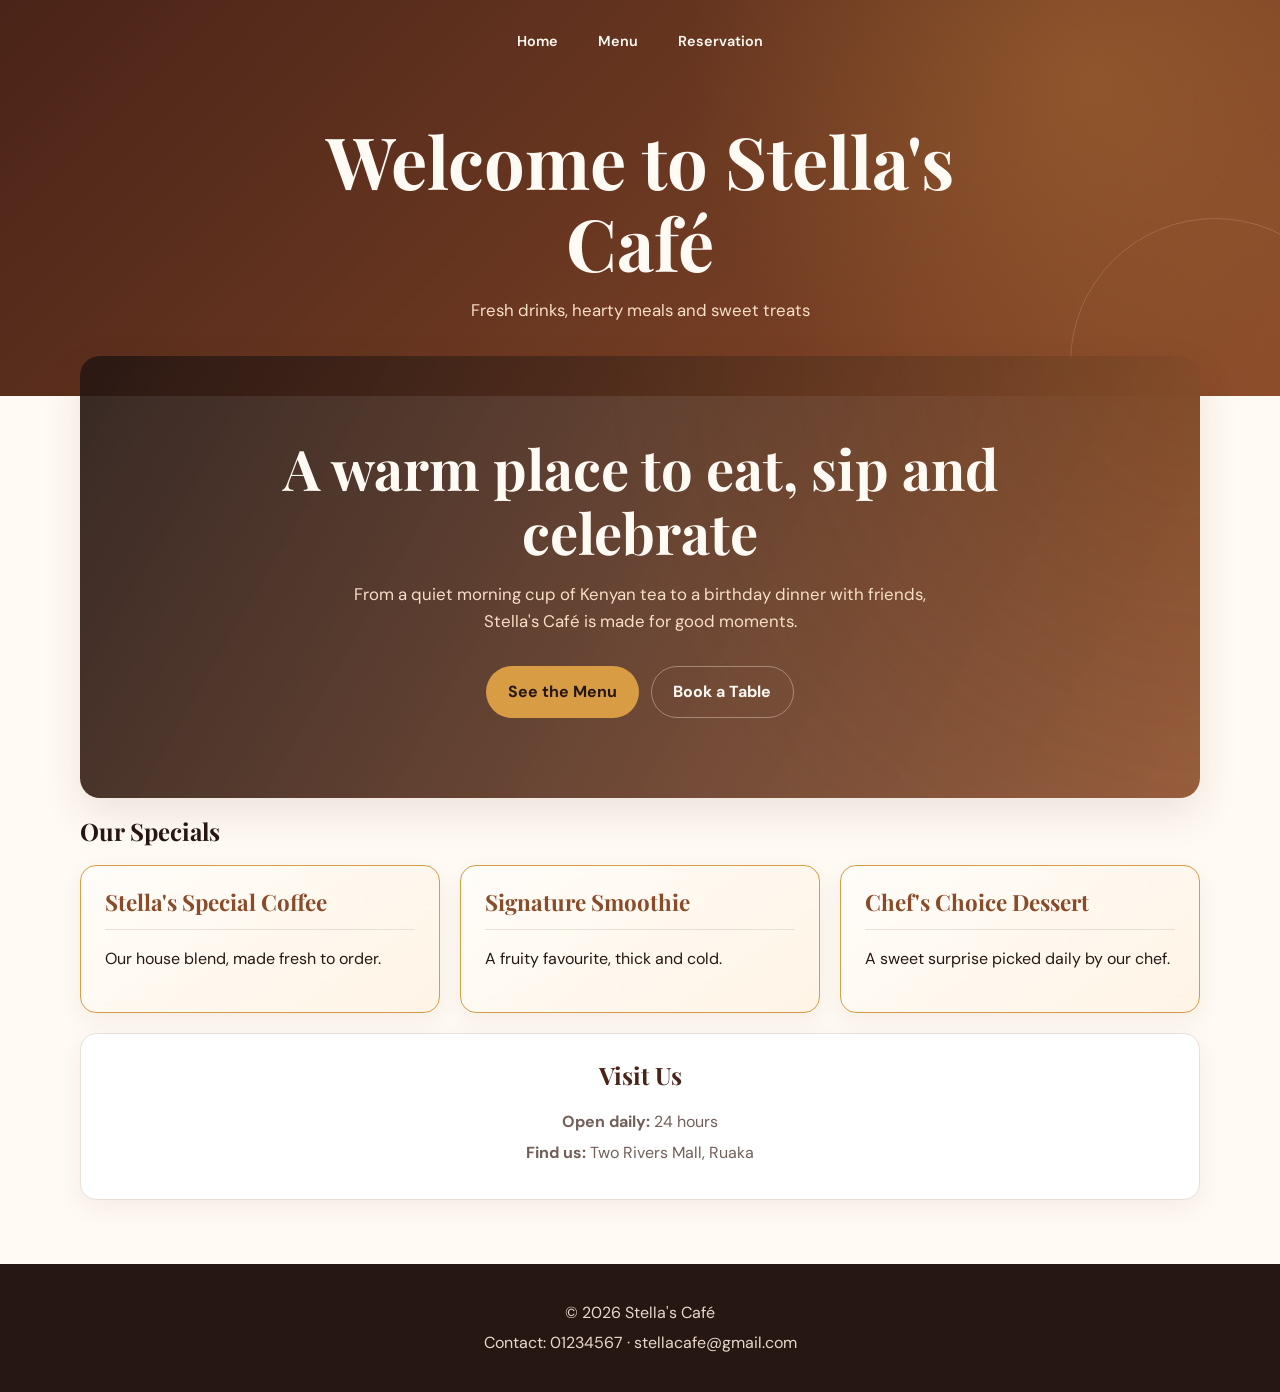
<file: MY FIRST WEB/index.html>
<!DOCTYPE html>
<html lang="en">
<head>
    <meta charset="UTF-8">
    <meta name = "viewport" content ="width=device-width,initial-scale=1.0">
    <title>Stella's Café | Good food, good moments</title>
    <link rel="stylesheet" href="menu.css">
</head>
<body>
    <header class="site-header">
        <nav aria-label="Main navigation">
          <a href="index.html">Home</a>
          <a href="menu.html">Menu</a>
          <a href="reservation.html">Reservation</a>
        </nav>
        <h1>Welcome to Stella's Café</h1>
        <p class="tagline">Fresh drinks, hearty meals and sweet treats</p>
    </header>

    <main>
        <section class="hero">
            <h2>A warm place to eat, sip and celebrate</h2>
            <p>From a quiet morning cup of Kenyan tea to a birthday dinner
               with friends, Stella's Café is made for good moments.</p>
            <div class="cta">
                <a class="button" href="menu.html">See the Menu</a>
                <a class="button" href="reservation.html">Book a Table</a>
            </div>
        </section>

        <section>
            <h2>Our Specials</h2>
            <div class="menu-grid">
                <article class="menu-card special">
                    <h3>Stella's Special Coffee</h3>
                    <p>Our house blend, made fresh to order.</p>
                </article>
                <article class="menu-card special">
                    <h3>Signature Smoothie</h3>
                    <p>A fruity favourite, thick and cold.</p>
                </article>
                <article class="menu-card special">
                    <h3>Chef's Choice Dessert</h3>
                    <p>A sweet surprise picked daily by our chef.</p>
                </article>
            </div>
        </section>

        <section class="info">
            <h2>Visit Us</h2>
            <p><strong>Open daily:</strong> 24 hours</p>
            <p><strong>Find us:</strong> Two Rivers Mall, Ruaka</p>
        </section>
    </main>

    <footer class="site-footer">
        <p>&copy; 2026 Stella's Café</p>
        <p>Contact: 01234567 · stellacafe@gmail.com</p>
    </footer>

</body>
</html>
</file>
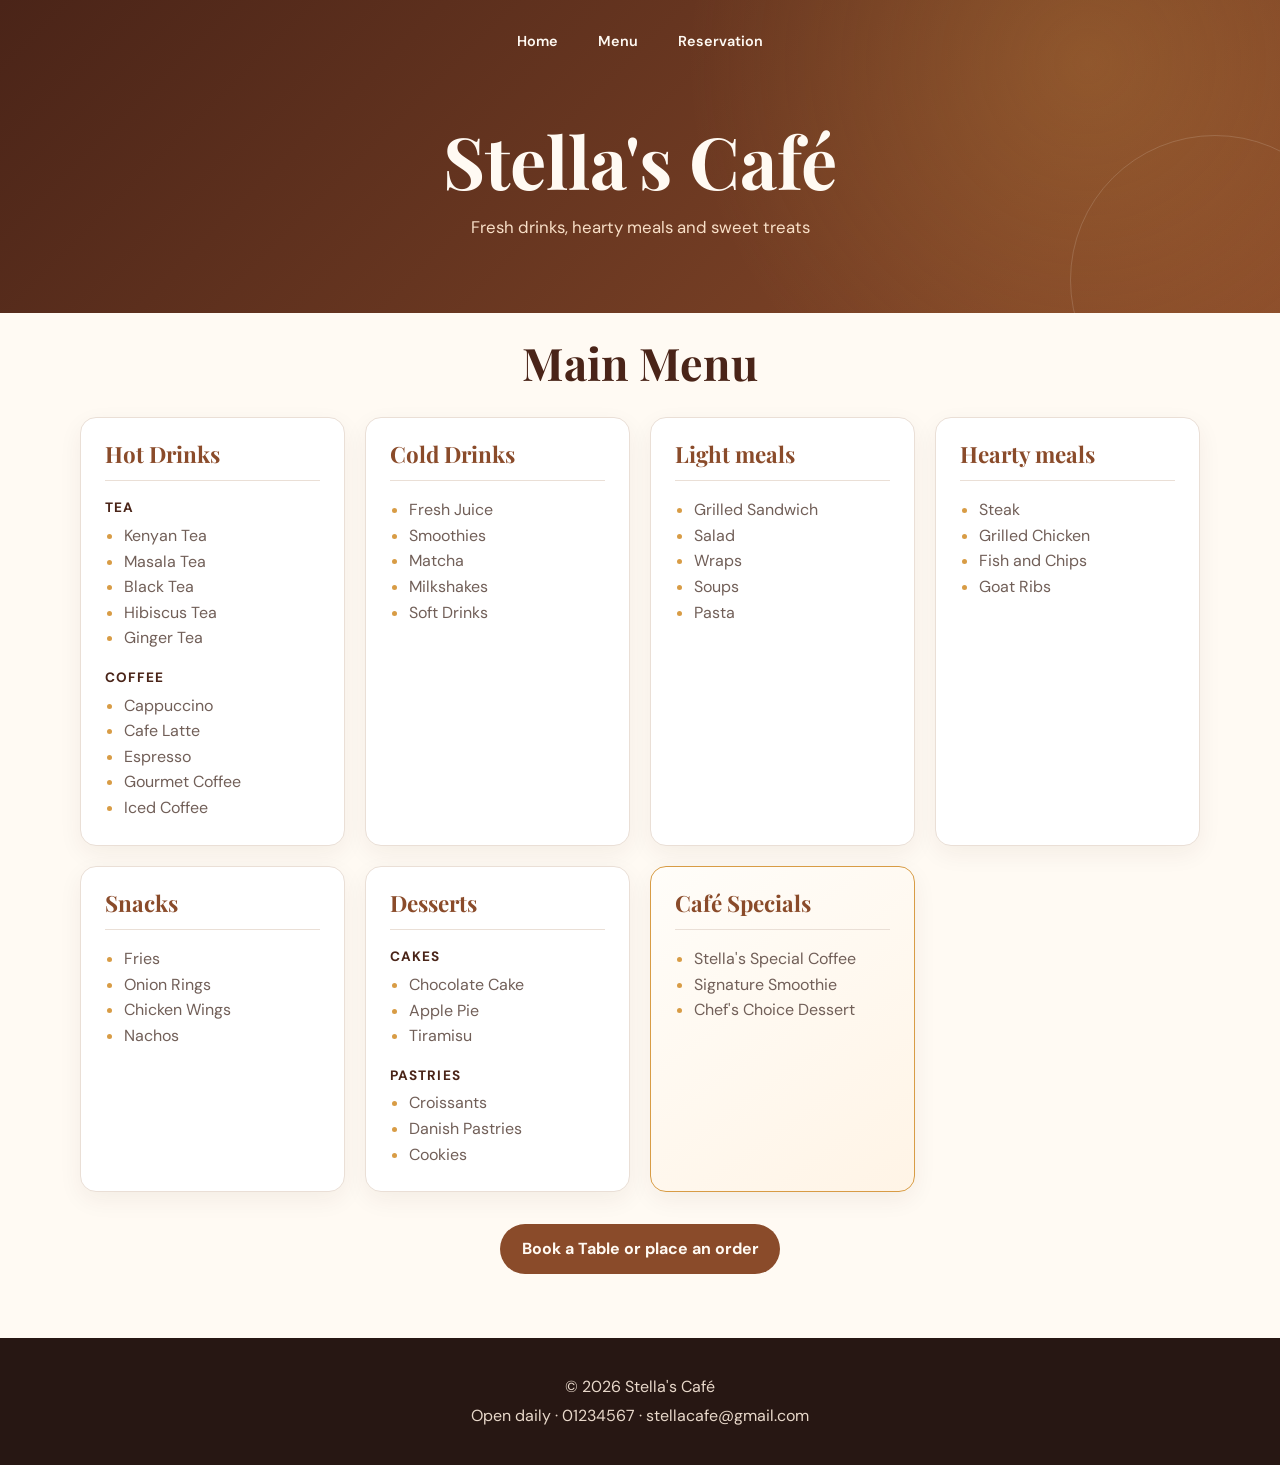
<file: MY FIRST WEB/menu.html>
<!DOCTYPE html>
<html lang="en">
<head>
    <meta charset="UTF-8">
    <meta name = "viewport" content ="width=device-width,initial-scale=1.0">
    <title>Menu | Stella's Café</title>
    <link rel="stylesheet" href="menu.css">
</head>
<body>
    <header class ="site-header">
        <nav class="main-nav" aria-label="Main navigation">
            <a href="index.html">Home</a>
            <a href="menu.html">Menu</a>
            <a href="reservation.html">Reservation</a>
        </nav>
        <h1>Stella's Café</h1>
        <p class="tagline">Fresh drinks, hearty meals and sweet treats</p>
    </header>
    <main>
        <h2>Main Menu</h2>
        <div class="menu-grid">
            <section class="menu-card" aria-labelledby="hot-drinks">
                <h3 id="hot-drinks">Hot Drinks</h3>
                <h4>Tea</h4>
                <ul>
                    <li>Kenyan Tea</li>
                    <li>Masala Tea</li>
                    <li>Black Tea</li>
                    <li>Hibiscus Tea</li>
                    <li>Ginger Tea</li>
                </ul>
                <h4>Coffee</h4>
                <ul>
                    <li>Cappuccino</li>
                    <li>Cafe Latte</li>
                    <li>Espresso</li>
                    <li>Gourmet Coffee</li>
                    <li>Iced Coffee</li>
                </ul>
            </section>
            <section class="menu-card" aria-labelledby="cold-drinks">
                <h3 id="cold-drinks">Cold Drinks</h3>
                <ul>
                    <li>Fresh Juice</li>
                    <li>Smoothies</li>
                    <li>Matcha</li>
                    <li>Milkshakes</li>
                    <li>Soft Drinks</li>
                </ul>
            </section>
            <section class="menu-card">
                <h3>Light meals</h3>
                <ul>
                    <li>Grilled Sandwich</li>
                    <li>Salad</li>
                    <li>Wraps</li>
                    <li>Soups</li>
                    <li>Pasta</li>
                </ul>
            </section>
            <section class="menu-card">
                <h3>Hearty meals</h3>
                <ul>
                    <li>Steak</li>
                    <li>Grilled Chicken</li>
                    <li>Fish and Chips</li>
                    <li>Goat Ribs</li>
                </ul>
            </section>
             <section class="menu-card">
                <h3>Snacks</h3>
                <ul>
                    <li>Fries</li>
                    <li>Onion Rings</li>
                    <li>Chicken Wings</li>
                    <li>Nachos</li>
                </ul>
            </section>

            <section class="menu-card">
                <h3>Desserts</h3>
                <h4>Cakes</h4>
                <ul>
                    <li>Chocolate Cake</li>
                    <li>Apple Pie</li>
                    <li>Tiramisu</li>
                </ul>
                <h4>Pastries</h4>
                <ul>
                    <li>Croissants</li>
                    <li>Danish Pastries</li>
                    <li>Cookies</li>
                </ul>
            </section>

            <section class="menu-card special">
                <h3>Café Specials</h3>
                <ul>
                    <li>Stella's Special Coffee</li>
                    <li>Signature Smoothie</li>
                    <li>Chef's Choice Dessert</li>
                </ul>
            </section>

        </div>

        <div class="cta">
            <a class="button" href="reservation.html">Book a Table or place an order</a>
        </div>
    </main>

    <footer class="site-footer">
        <p>&copy; 2026 Stella's Café</p>
        <p>Open daily · 01234567 · stellacafe@gmail.com</p>
    </footer>

</body>
</html>
</file>
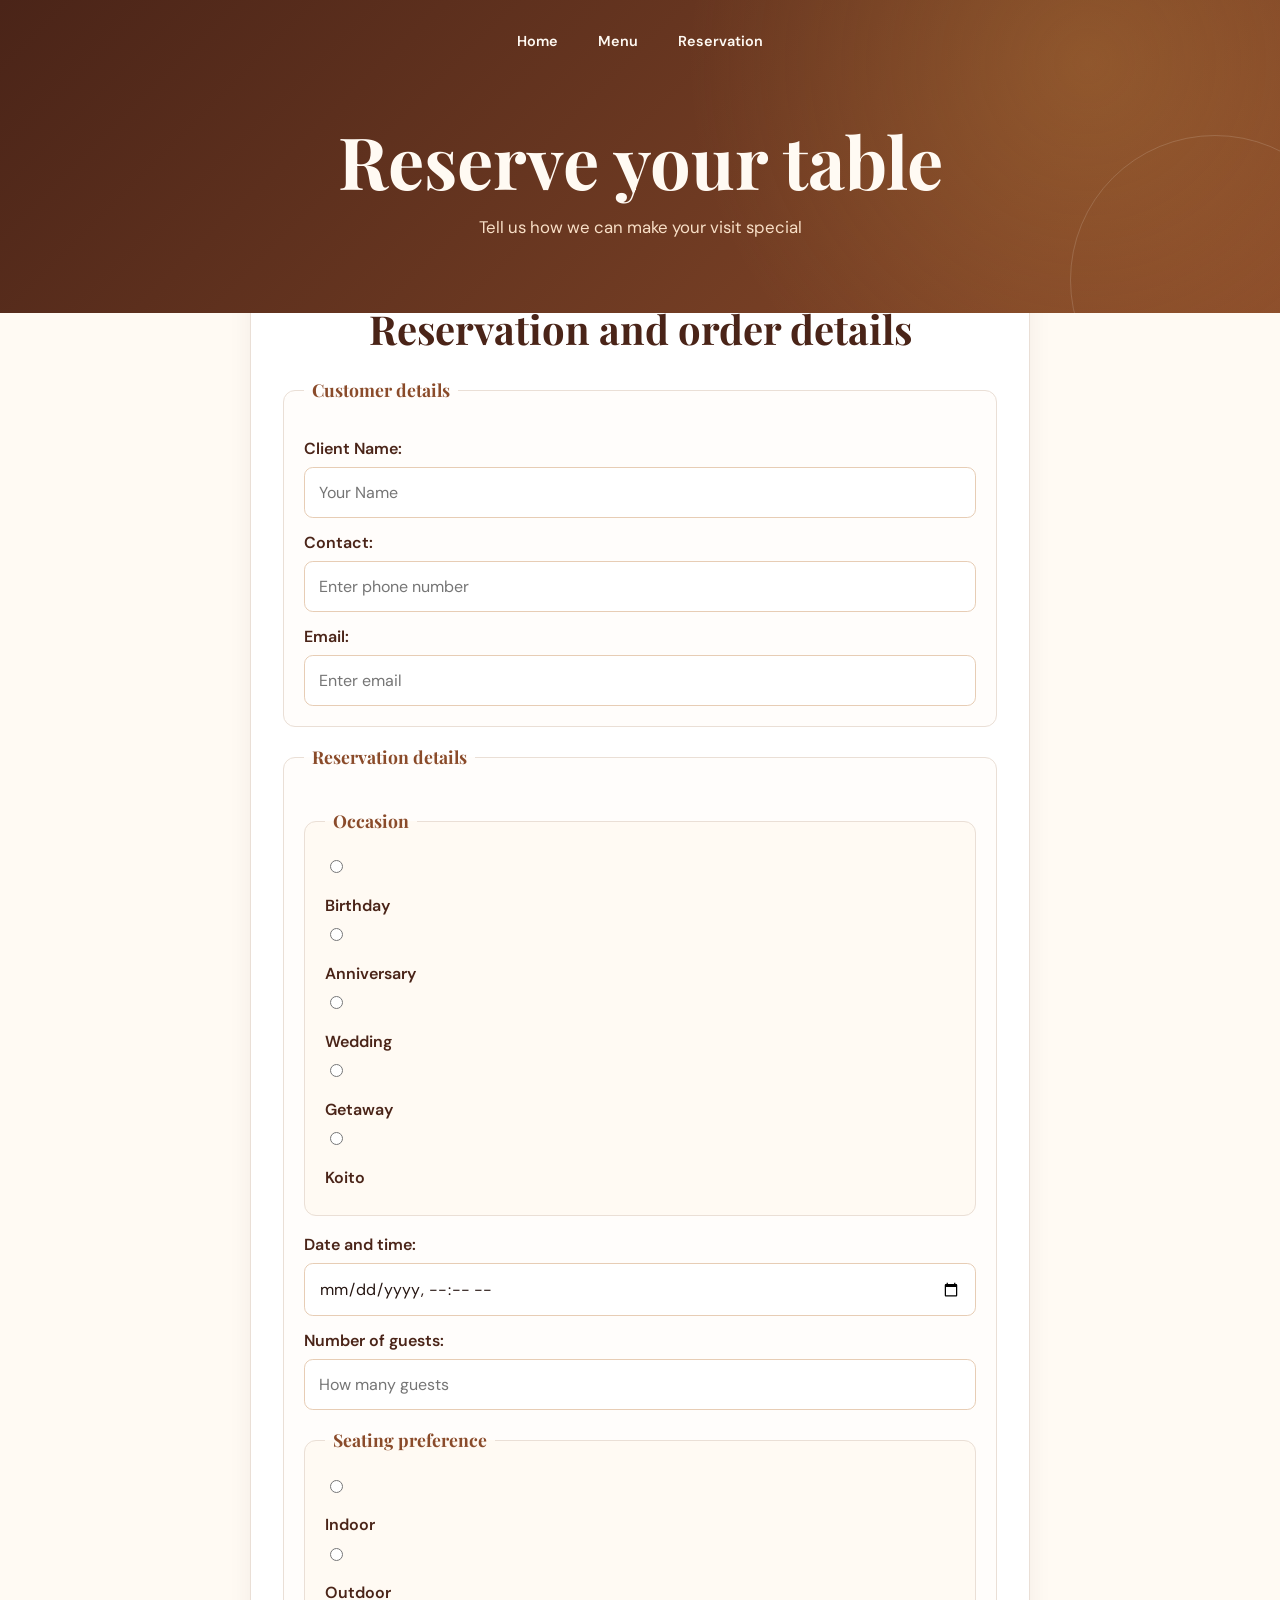
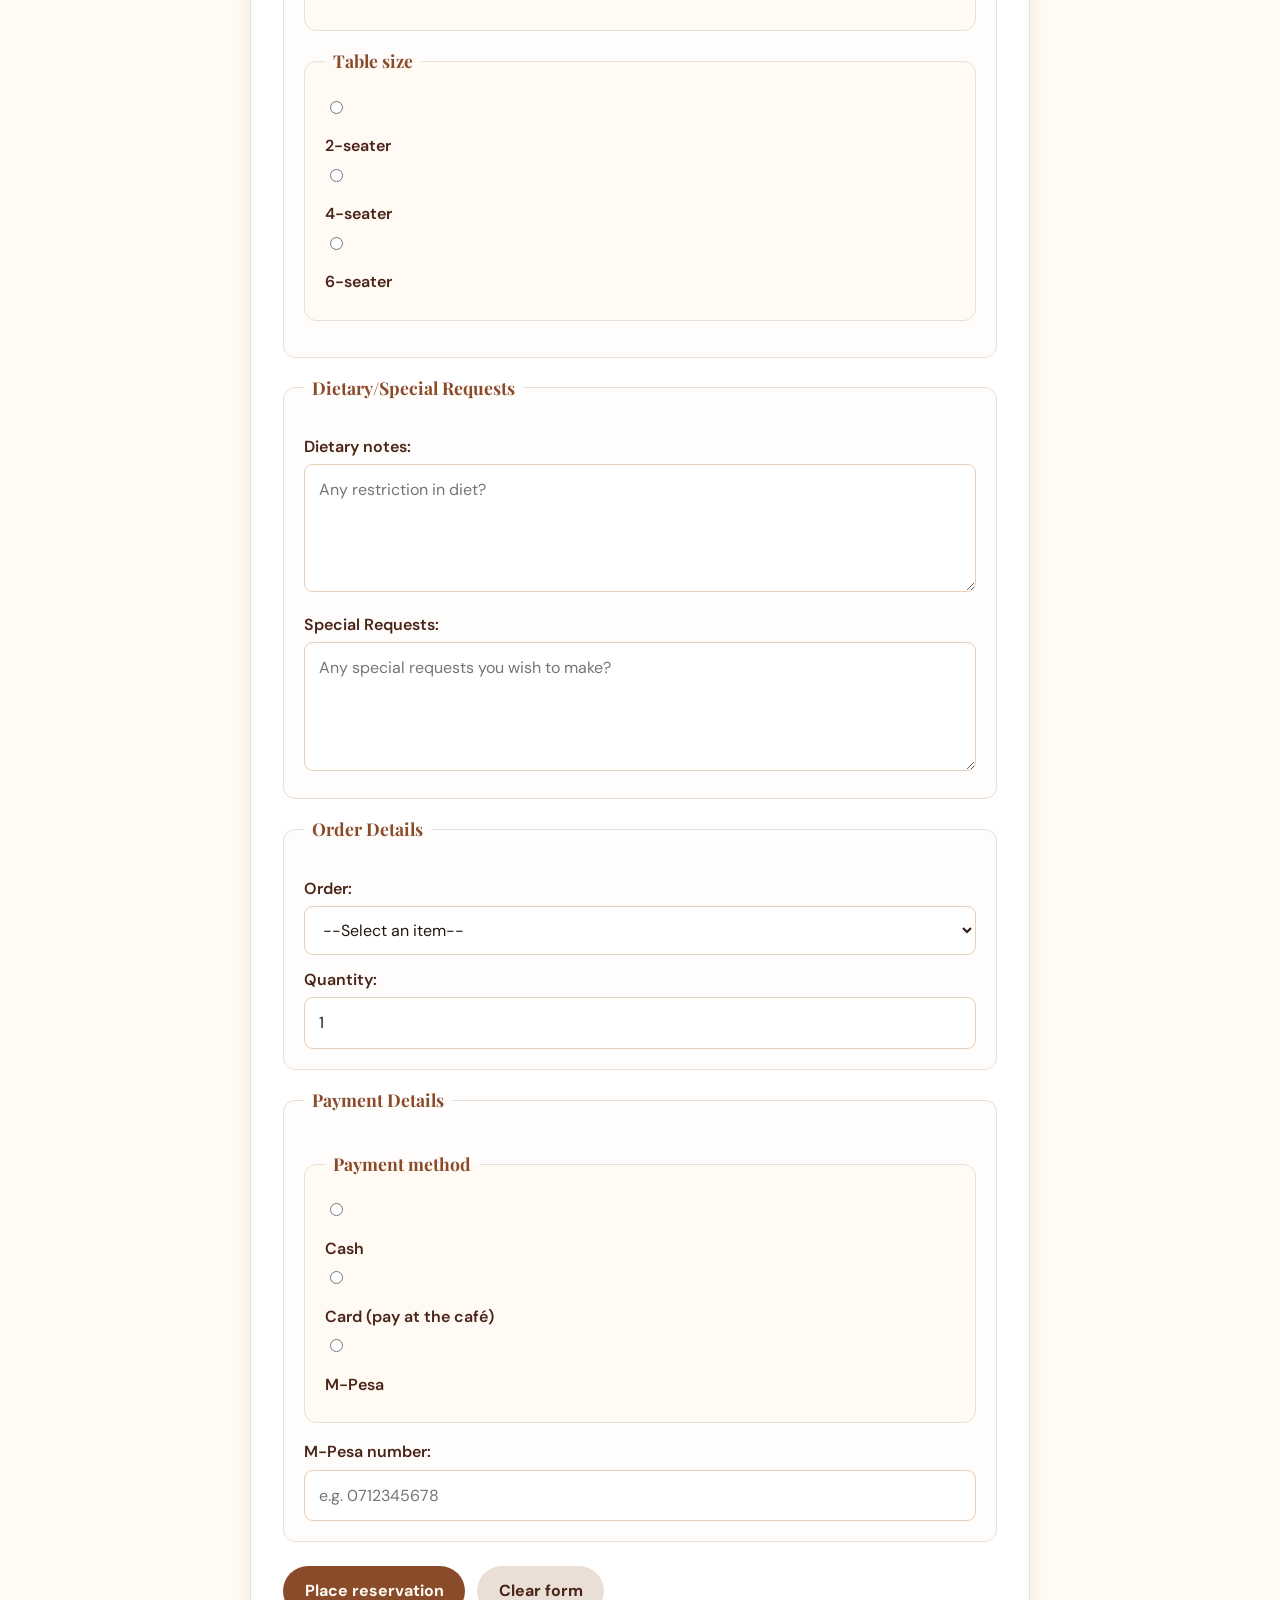
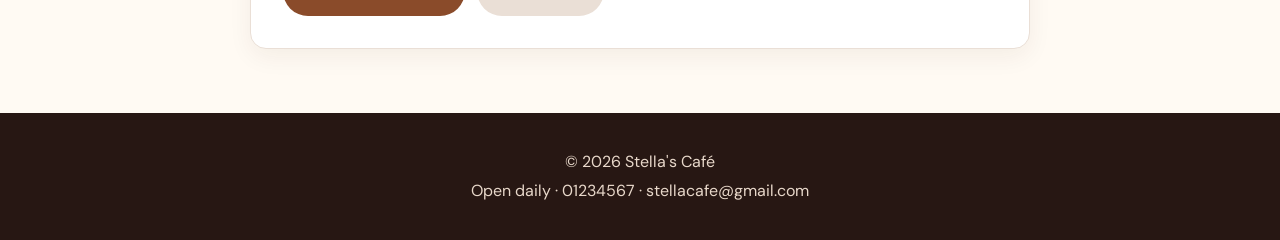
<file: MY FIRST WEB/reservation.html>
<!DOCTYPE html>
<html lang="en">
<head>
    <meta charset="UTF-8">
    <meta name = "viewport" content ="width=device-width,initial-scale=1.0">
    <title>Reserve a table | Stella's Café</title>
    <link rel="stylesheet" href="menu.css">
</head>
<body>
    <header class ="site-header">
        <nav class="main-nav" aria-label="Main navigation">
            <a href="index.html">Home</a>
            <a href="menu.html">Menu</a>
            <a href="reservation.html">Reservation</a>
        </nav>
        <h1>Reserve your table</h1>
        <p class="tagline">Tell us how we can make your visit special</p>
    </header>

<main>
   <form method="POST" action="submit_reservation.php">

    <h2>Reservation and order details</h2>

    <fieldset>
        <legend>Customer details</legend>
        <div class="form-label"><label for="uname">Client Name:</label></div>
        <input type="text" id="uname" name="uname" placeholder="Your Name" maxlength="100" autocomplete="name" required>

        <div class="form-label"><label for="contact">Contact:</label></div>
        <input type="tel" id="contact" name="contact" placeholder="Enter phone number" autocomplete="tel" required>

        <div class="form-label"><label for="email">Email:</label></div>
        <input type="email" id="email" name="email" placeholder="Enter email" autocomplete="email">
    </fieldset>

    <fieldset>
        <legend>Reservation details</legend>
        <fieldset>
            <legend>Occasion</legend>
            <input type="radio" id="birthday" name="occasion" value="birthday">
            <div class="form-label"><label for="birthday">Birthday</label></div>
            <input type="radio" id="anniversary" name="occasion" value="anniversary">
            <div class="form-label"><label for="anniversary">Anniversary</label></div>
            <input type="radio" id="wedding" name="occasion" value="wedding">
            <div class="form-label"><label for="wedding">Wedding</label></div>
            <input type="radio" id="getaway" name="occasion" value="getaway">
            <div class="form-label"><label for="getaway">Getaway</label></div>
            <input type="radio" id="koito" name="occasion" value="koito">
            <div class="form-label"><label for="koito">Koito</label></div>
        </fieldset>
        <div class="form-label"><label for="datetime">Date and time:</label></div>
        <input type="datetime-local" id="datetime" name="datetime" required>

        <div class="form-label"><label for="guests">Number of guests:</label></div>
        <input type="number" id="guests" name="guests" placeholder="How many guests" min="1" max="50" required>

    
        <fieldset>
            <legend>Seating preference</legend>
            <input type="radio" id="indoor" name="seating" value="indoor">
            <div class="form-label"><label for="indoor">Indoor</label></div>
            <input type="radio" id="outdoor" name="seating" value="outdoor">
            <div class="form-label"><label for="outdoor">Outdoor</label></div>
        </fieldset>
        <fieldset>
            <legend>Table size</legend>
            <input type="radio" id="seat2" name="table_size" value="2">
            <div class="form-label"><label for="seat2">2-seater</label></div>
            <input type="radio" id="seat4" name="table_size" value="4">
            <div class="form-label"><label for="seat4">4-seater</label></div>
            <input type="radio" id="seat6" name="table_size" value="6">
            <div class="form-label"><label for="seat6">6-seater</label></div>
        </fieldset>
    </fieldset>

    <fieldset>
        <legend>Dietary/Special Requests</legend>
        <div class="form-label"><label for="dietary_notes">Dietary notes:</label></div>
        <textarea id="dietary_notes" name="dietary_notes" cols="40" rows="4" placeholder="Any restriction in diet?"></textarea>

        <div class="form-label"><label for="special_requests">Special Requests:</label></div>
        <textarea id="special_requests" name="special_requests" cols="40" rows="4" placeholder="Any special requests you wish to make?"></textarea>
    </fieldset>

    <fieldset>
        <legend>Order Details</legend>
        <div class="form-label"><label for="order">Order:</label></div>
        <select name="order" id="order" required>
            <option value="">--Select an item--</option>
            <optgroup label="Hot Drinks">
                <option value="kenyan_tea">Kenyan Tea</option>
                <option value="masala_tea">Masala Tea</option>
                <option value="black_tea">Black Tea</option>
                <option value="ginger_tea">Ginger Tea</option>
                <option value="cappuccino">Cappuccino</option>
                <option value="cafe_latte">Café Latte</option>
                <option value="espresso">Espresso</option>
                <option value="gourmet_coffee">Gourmet Coffee</option>
                <option value="hot_chocolate">Hot Chocolate</option>
            </optgroup>
            
            <optgroup label="Cold Drinks">
                <option value="fresh_juice">Fresh Juice</option>
            <option value="smoothies">Smoothies</option>
            <option value="iced_tea">Iced Tea</option>
            <option value="iced_coffee">Iced Coffee</option>
            <option value="milkshakes">Milkshakes</option>
            </optgroup> 
            
            <optgroup label="Breakfast">
            <option value="omelette">Omelette</option>
            <option value="pancakes">Pancakes</option>
            <option value="french_toast">French Toast</option>
            <option value="breakfast_burrito">Breakfast Burrito</option>
            <option value="avocado_toast">Avocado Toast</option>
            </optgroup>
            
            <optgroup label="Light Meals">
                <option value="grilled_sandwiches">Grilled Sandwiches</option>
                <option value="salads">Salads</option>
                <option value="wraps">Wraps</option>
                <option value="soups">Soups</option>
            </optgroup>
            
            <optgroup label="Hearty Meals">
                <option value="steak">Steak</option>
                <option value="grilled_chicken">Grilled Chicken</option>
                <option value="fish_and_chips">Fish and Chips</option>
                <option value="pasta">Pasta</option>
            </optgroup>
            
            <optgroup label="Snacks">
                <option value="fries">Fries</option>
                <option value="onion_rings">Onion Rings</option>
                <option value="chicken_wings">Chicken Wings</option>
                <option value="nachos">Nachos</option>
            </optgroup>
            
            <optgroup label="Desserts">
                <option value="chocolate_cake">Chocolate Cake</option>
                <option value="apple_pie">Apple Pie</option>
                <option value="tiramisu">Tiramisu</option>
                <option value="croissants">Croissants</option>
                <option value="danish_pastries">Danish Pastries</option>
                <option value="cookies">Cookies</option>

            </optgroup>
            
            <optgroup label="Café Specials">
                <option value="special_coffee">Stella's Special Coffee</option>
                <option value="signature_smoothie">Signature Smoothie</option>
                <option value="chefs_choice_dessert">Chef's Choice Dessert</option>
            </optgroup>

        </select>

        <div class="form-label"><label for="quantity">Quantity:</label></div>
        <input type="number" id="quantity" name="quantity" min="1" max="10" value="1">
    </fieldset>

    <fieldset>
        <legend>Payment Details</legend>

        
        <fieldset>
            <legend>Payment method</legend>
            <input type="radio" id="cash" name="payment_method" value="cash">
            <div class="form-label"><label for="cash">Cash</label></div>
            <input type="radio" id="credit_card" name="payment_method" value="credit_card">
            <div class="form-label"><label for="credit_card">Card (pay at the café)</label></div>
            <input type="radio" id="mpesa" name="payment_method" value="mpesa">
            <div class="form-label"><label for="mpesa">M-Pesa</label></div>
        </fieldset>

        
        <div class="form-label"><label for="mpesa_number">M-Pesa number:</label></div>
        <input type="tel" id="mpesa_number" name="mpesa_number" placeholder="e.g. 0712345678"
               autocomplete="tel" maxlength="10" pattern="0[17][0-9]{8}">
    </fieldset>

    <button type="submit">Place reservation</button>
    <button type="reset">Clear form</button>
   </form>
</main>

    <footer class="site-footer">
        <p>&copy; 2026 Stella's Café</p>
        <p>Open daily · 01234567 · stellacafe@gmail.com</p>
    </footer>

</body>
</file>
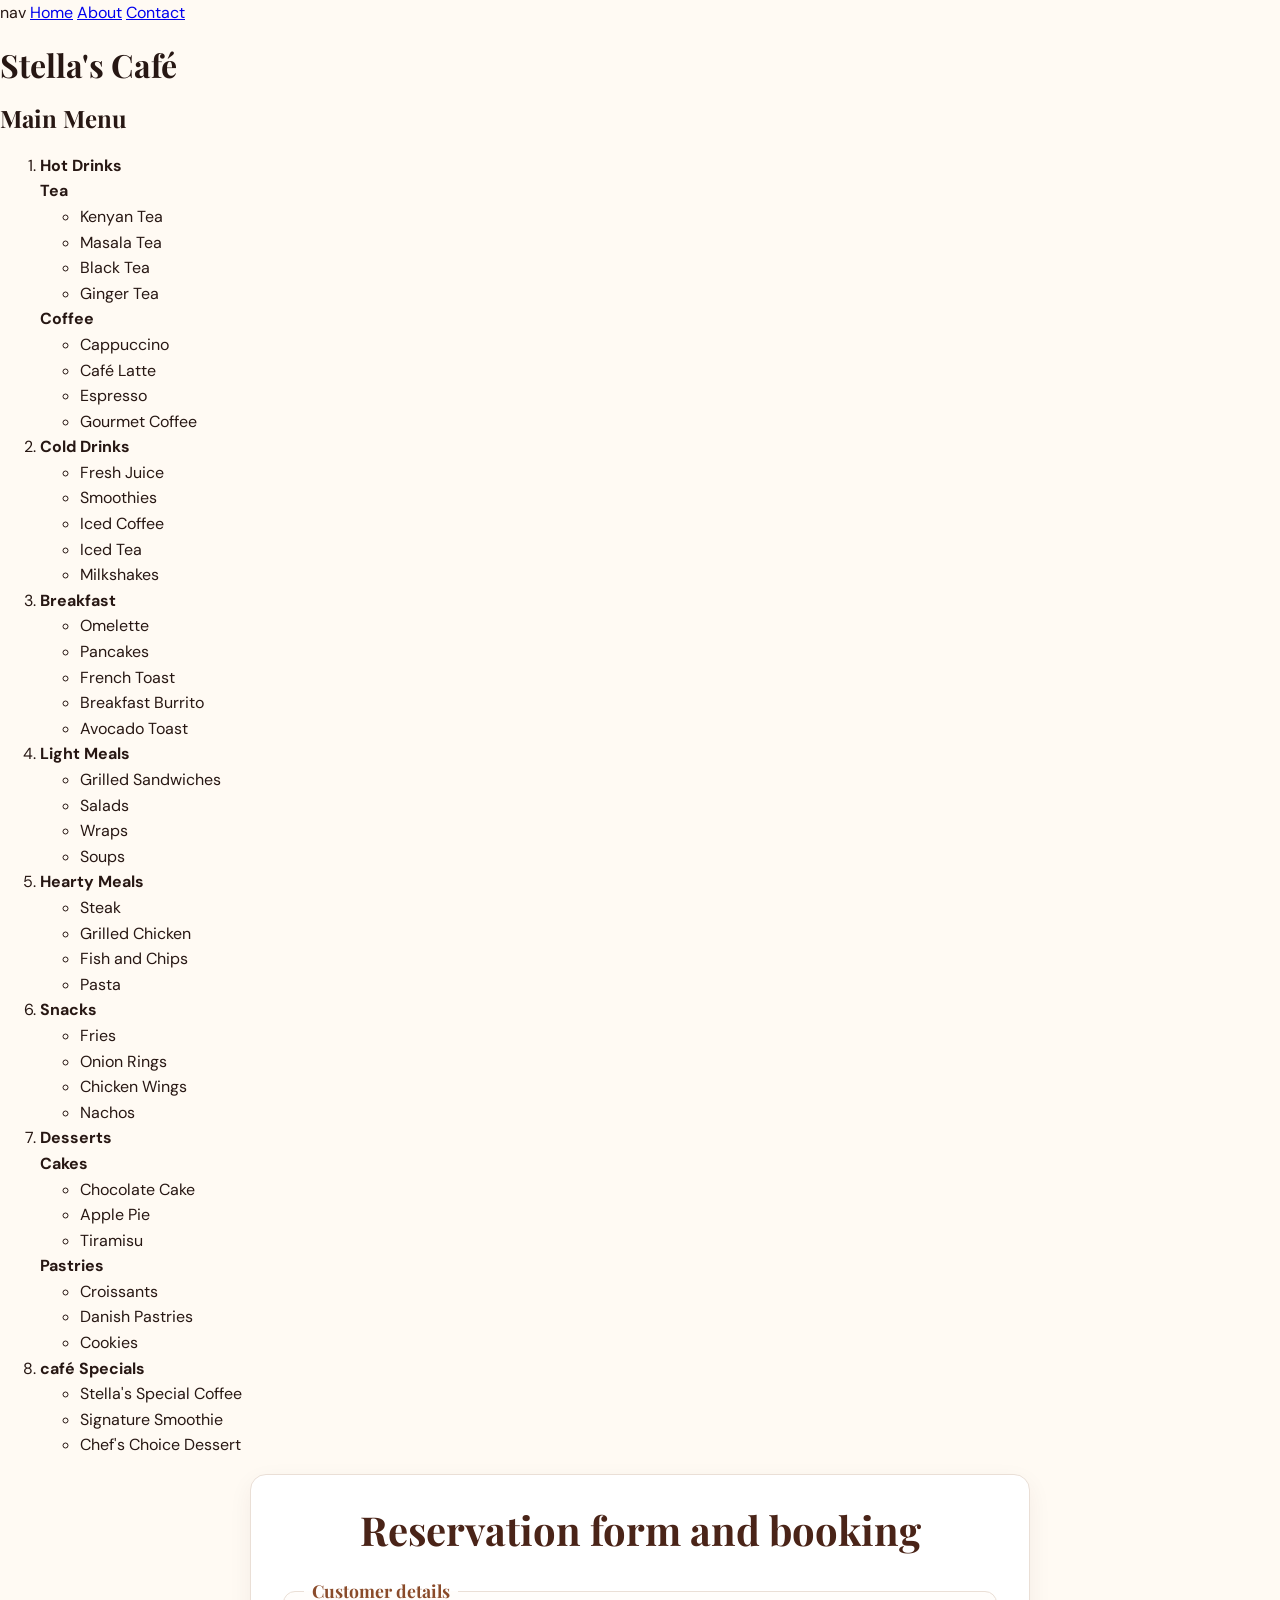
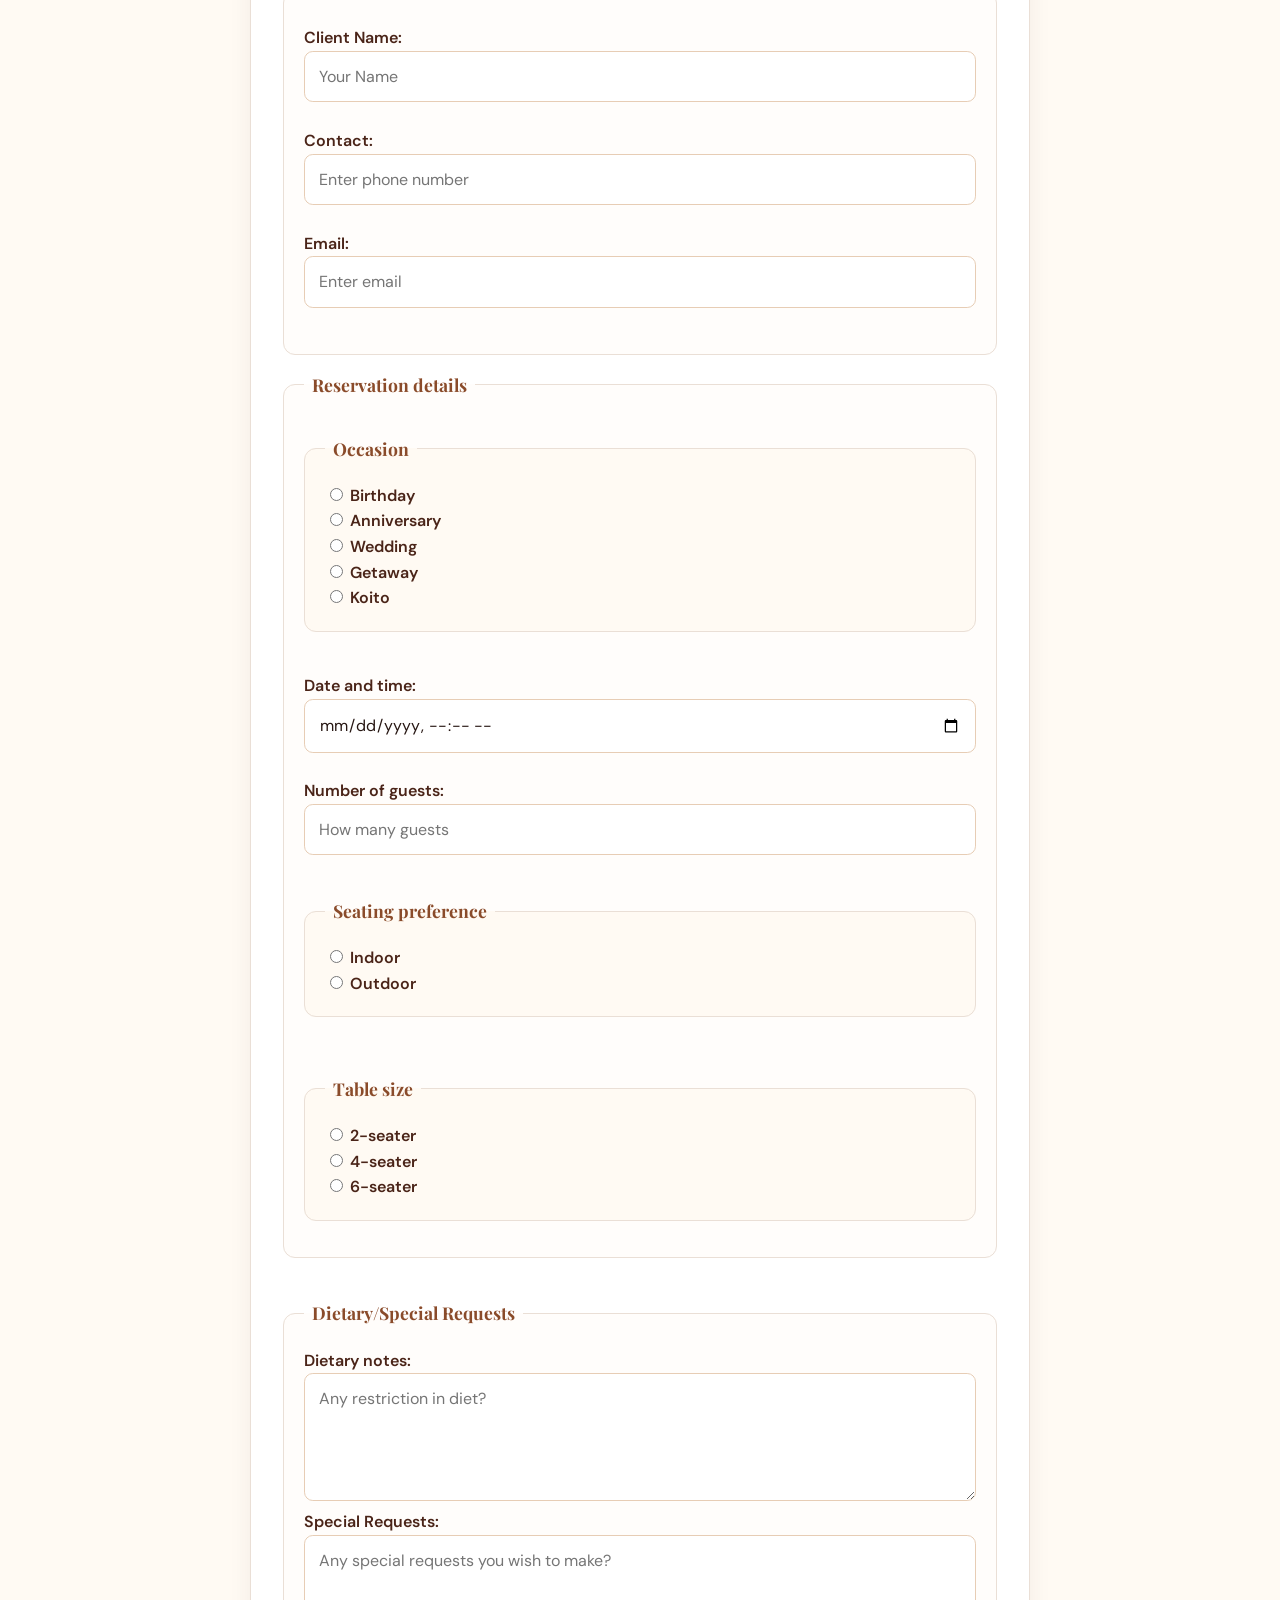
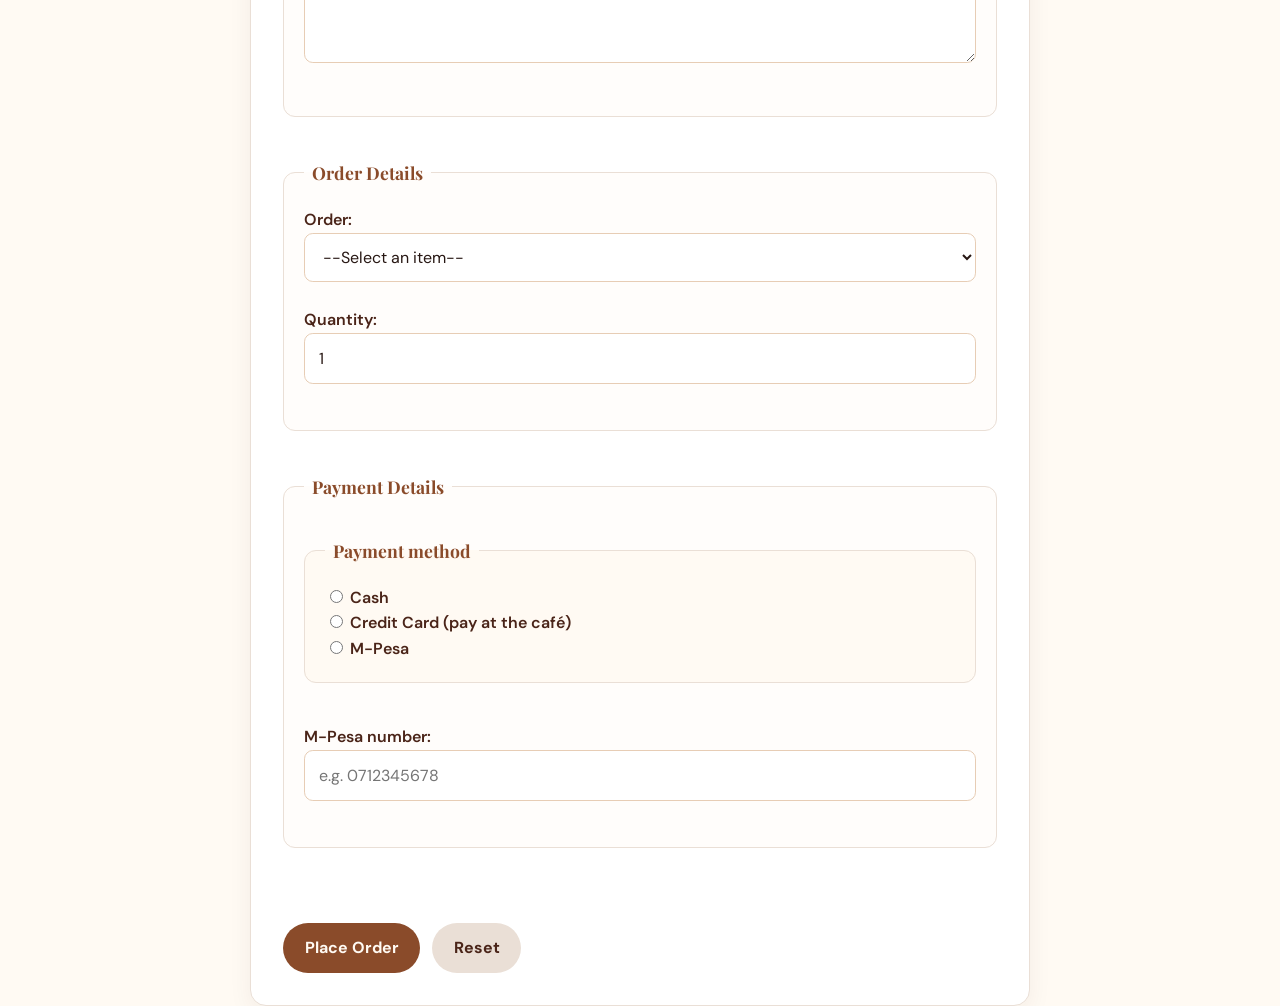
<file: MY FIRST WEB/Stella's_Menu.html>
<!DOCTYPE html>
<html lang="en">
<head>
    <meta charset="UTF-8">
    <title>Café Menu</title>
    <link rel = 'stylesheet' href ='menu.css'>
</head>
<body>
    nav
    <a href ="#"Home>Home</a>
    <a href = "#"About>About</a>
    <a href ="#"Contact>Contact</a>
    <header>
        <h1><b>Stella's Café</b></h1>
    </header>
    <h2>Main Menu</h2>
    <ol>
        <li><b>Hot Drinks</b></li>
            <b>Tea</b>
                <ul>
                    <li>Kenyan Tea</li>
                    <li>Masala Tea</li>
                    <li>Black Tea</li>
                    <li>Ginger Tea</li>
                </ul>
            <b>Coffee</b>
                <ul>
                    <li>Cappuccino</li>
                    <li>Café Latte</li>
                    <li>Espresso</li>
                    <li>Gourmet Coffee</li>
                </ul>
        <li><b>Cold Drinks</b></li>
            <ul>
            <li>Fresh Juice</li>
            <li>Smoothies</li>
            <li>Iced Coffee</li>
            <li>Iced Tea</li>
            <li>Milkshakes</li>
            </ul>
        <li><b>Breakfast</b></li>
            <ul>
            <li>Omelette</li>
            <li>Pancakes</li>
            <li>French Toast</li>
            <li>Breakfast Burrito</li>
            <li>Avocado Toast</li>
            </ul>
        <li><b>Light Meals</b></li>
            <ul>
            <li>Grilled Sandwiches</li>
            <li>Salads</li>
            <li>Wraps</li>
            <li>Soups</li>
            </ul>
        <li><b>Hearty Meals</b></li>
            <ul>
            <li>Steak</li>
            <li>Grilled Chicken</li>
            <li>Fish and Chips</li>
            <li>Pasta</li>
            </ul>
        <li><b>Snacks</b></li>
            <ul>
            <li>Fries</li>
            <li>Onion Rings</li>
            <li>Chicken Wings</li>
            <li>Nachos</li>
            </ul>
        <li><b>Desserts</b></li>
          <b>Cakes</b>
        <!-- it's very tasty-->
            <ul>
            <li>Chocolate Cake</li>
            <li>Apple Pie</li>
            <li>Tiramisu</li>
            </ul>
          <b>Pastries</b>
            <ul>
            <li>Croissants</li>
            <li>Danish Pastries</li>
            <li>Cookies</li>
            </ul>
    
        <li><b>café Specials</b></li>
            <ul>
            <li>Stella's Special Coffee</li>
            <li>Signature Smoothie</li>
            <li>Chef's Choice Dessert</li>
            </ul>
    </ol>
</form>
<form method="POST" action="submit_reservation.php">

    <h2>Reservation form and booking</h2>

    <fieldset>
        <legend>Customer details</legend>
        <label for="uname">Client Name:</label>
        <input type="text" id="uname" name="uname" placeholder="Your Name" maxlength="100" required><br><br>

        <label for="contact">Contact:</label>
        <input type="tel" id="contact" name="contact" placeholder="Enter phone number" required><br><br>

        <label for="email">Email:</label>
        <input type="email" id="email" name="email" placeholder="Enter email"><br><br>
    </fieldset>

    <fieldset>
        <legend>Reservation details</legend>
        <fieldset>
            <legend>Occasion</legend>
            <input type="radio" id="birthday" name="occasion" value="birthday">
            <label for="birthday">Birthday</label><br>
            <input type="radio" id="anniversary" name="occasion" value="anniversary">
            <label for="anniversary">Anniversary</label><br>
            <input type="radio" id="wedding" name="occasion" value="wedding">
            <label for="wedding">Wedding</label><br>
            <input type="radio" id="getaway" name="occasion" value="getaway">
            <label for="getaway">Getaway</label><br>
            <input type="radio" id="koito" name="occasion" value="koito">
            <label for="koito">Koito</label><br>
        </fieldset>
        <br>
        <label for="datetime">Date and time:</label>
        <input type="datetime-local" id="datetime" name="datetime" required><br><br>

        <label for="guests">Number of guests:</label>
        <input type="number" id="guests" name="guests" placeholder="How many guests" min="1" max="50" required><br><br>

    
        <fieldset>
            <legend>Seating preference</legend>
            <input type="radio" id="indoor" name="seating" value="indoor">
            <label for="indoor">Indoor</label><br>
            <input type="radio" id="outdoor" name="seating" value="outdoor">
            <label for="outdoor">Outdoor</label><br>
        </fieldset>
        <br>

        <fieldset>
            <legend>Table size</legend>
            <input type="radio" id="seat2" name="table_size" value="2">
            <label for="seat2">2-seater</label><br>
            <input type="radio" id="seat4" name="table_size" value="4">
            <label for="seat4">4-seater</label><br>
            <input type="radio" id="seat6" name="table_size" value="6">
            <label for="seat6">6-seater</label><br>
        </fieldset>
    </fieldset>

    <br>

    <fieldset>
        <legend>Dietary/Special Requests</legend>
        <label for="dietary_notes">Dietary notes:</label><br>
        <textarea id="dietary_notes" name="dietary_notes" cols="40" rows="4" placeholder="Any restriction in diet?"></textarea><br>

        <label for="special_requests">Special Requests:</label><br>
        <textarea id="special_requests" name="special_requests" cols="40" rows="4" placeholder="Any special requests you wish to make?"></textarea><br><br>
    </fieldset>

    <br>

    <fieldset>
        <legend>Order Details</legend>
        <label for="order">Order:</label><br>
        <select name="order" id="order" required>
            <option value="">--Select an item--</option>
            <optgroup label="Hot Drinks">
                <option value="kenyan_tea">Kenyan Tea</option>
                <option value="masala_tea">Masala Tea</option>
                <option value="black_tea">Black Tea</option>
                <option value="ginger_tea">Ginger Tea</option>
                <option value="cappuccino">Cappuccino</option>
                <option value="cafe_latte">Café Latte</option>
                <option value="espresso">Espresso</option>
                <option value="gourmet_coffee">Gourmet Coffee</option>
                <option value ="hot_chocolate">Hot Chocolate</option>
            </optgroup>
            
            <optgroup label="Cold Drinks">
                <option value="fresh_juice">Fresh Juice</option>
            <option value="smoothies">Smoothies</option>
            <option value="iced_tea">Iced Tea</option>
            <option value="iced_coffee">Iced Coffee</option>
            <option value="milkshakes">Milkshakes</option>
            </optgroup> 
            
            <optgroup label="Breakfast">
            <option value="salad">Salad</option>
            <option value="omelette">Omelette</option>
            <option value="pancakes">Pancakes</option>
            <option value="french_toast">French Toast</option>
            <option value="breakfast_burrito">Breakfast Burrito</option>
            <option value="avocado_toast">Avocado Toast</option>
            </optgroup>
            
            <optgroup label="Light Meals">
                <option value="grilled_sandwiches">Grilled Sandwiches</option>
                <option value="salads">Salads</option>
                <option value="wraps">Wraps</option>
                <option value="soups">Soups</option>
            </optgroup>
            
            <optgroup label="Hearty Meals">
                <option value="steak">Steak</option>
                <option value="grilled_chicken">Grilled Chicken</option>
                <option value="fish_and_chips">Fish and Chips</option>
                <option value="pasta">Pasta</option>
            </optgroup>
            
            <optgroup label="Snacks">
                <option value="fries">Fries</option>
                <option value="onion_rings">Onion Rings</option>
                <option value="chicken_wings">Chicken Wings</option>
                <option value="nachos">Nachos</option>
            </optgroup>
            
            <optgroup label="Desserts">
                <option value="chocolate_cake">Chocolate Cake</option>
                <option value="apple_pie">Apple Pie</option>
                <option value="tiramisu">Tiramisu</option>
                <option value="croissants">Croissants</option>
                <option value="danish_pastries">Danish Pastries</option>
                <option value="cookies">Cookies</option>

            </optgroup>
            
            <optgroup label="Café Specials">
                <option value="special_coffee">Stella's Special Coffee</option>
                <option value="signature_smoothie">Signature Smoothie</option>
                <option value="chefs_choice_dessert">Chef's Choice Dessert</option>
            </optgroup>

        </select><br><br>

        <label for="quantity">Quantity:</label>
        <input type="number" id="quantity" name="quantity" min="1" max="10" value="1"><br><br>
    </fieldset>

    <br>

    <fieldset>
        <legend>Payment Details</legend>

        
        <fieldset>
            <legend>Payment method</legend>
            <input type="radio" id="cash" name="payment_method" value="cash">
            <label for="cash">Cash</label><br>
            <input type="radio" id="credit_card" name="payment_method" value="credit_card">
            <label for="credit_card">Credit Card (pay at the café)</label><br>
            <input type="radio" id="mpesa" name="payment_method" value="mpesa">
            <label for="mpesa">M-Pesa</label><br>
        </fieldset>
        <br>

        
        <label for="mpesa_number">M-Pesa number:</label>
        <input type="tel" id="mpesa_number" name="mpesa_number" placeholder="e.g. 0712345678"
               maxlength="10" pattern="0[17][0-9]{8}"><br><br>
    </fieldset>

    <br><br>
    <button type="submit">Place Order</button>
    <button type="reset">Reset</button>
</form>
</file>
<file: MY FIRST WEB/menu.css>
@import url('https://fonts.googleapis.com/css2?family=DM+Sans:wght@400;500;600;700&family=Playfair+Display:wght@600;700&display=swap');

:root {
    --cream: #fffaf3;
    --surface: #ffffff;
    --coffee: #8a4b2a;
    --coffee-dark: #4a2418;
    --espresso: #271713;
    --muted: #715f58;
    --tan: #e7cdb5;
    --gold: #d89c45;
    --line: #eadfd6;
    --shadow: 0 16px 40px rgba(74, 36, 24, 0.1);
}

* {
    box-sizing: border-box;
}

html {
    scroll-behavior: smooth;
}

body {
    min-width: 320px;
    margin: 0;
    background: var(--cream);
    color: var(--espresso);
    font-family: 'DM Sans', Arial, sans-serif;
    font-size: 16px;
    line-height: 1.6;
}

.site-header {
    position: relative;
    overflow: hidden;
    padding: 1.25rem 1.25rem 4.5rem;
    background:
        radial-gradient(circle at 85% 20%, rgba(216, 156, 69, 0.25), transparent 25rem),
        linear-gradient(135deg, var(--coffee-dark), var(--coffee));
    color: var(--cream);
    text-align: center;
}

.site-header::after {
    position: absolute;
    right: -5rem;
    bottom: -7rem;
    width: 18rem;
    height: 18rem;
    border: 1px solid rgba(255, 250, 243, 0.15);
    border-radius: 50%;
    content: '';
}

.main-nav,
.site-header nav {
    position: relative;
    z-index: 1;
    display: flex;
    justify-content: center;
    flex-wrap: wrap;
    gap: 0.35rem;
    margin-bottom: 3.5rem;
}

.main-nav a,
.site-header nav a {
    padding: 0.55rem 1rem;
    border: 1px solid transparent;
    border-radius: 999px;
    color: var(--cream);
    font-size: 0.9rem;
    font-weight: 600;
    text-decoration: none;
    transition: background 180ms ease, border-color 180ms ease, transform 180ms ease;
}

.main-nav a:hover,
.site-header nav a:hover,
.main-nav a:focus-visible,
.site-header nav a:focus-visible {
    border-color: rgba(255, 250, 243, 0.35);
    background: rgba(255, 250, 243, 0.12);
    transform: translateY(-1px);
}

h1,
h2,
h3 {
    font-family: 'Playfair Display', Georgia, serif;
    line-height: 1.15;
}

.site-header h1 {
    position: relative;
    z-index: 1;
    max-width: 720px;
    margin: 0 auto 0.8rem;
    color: var(--cream);
    font-size: clamp(2.4rem, 6vw, 4.5rem);
}

.tagline {
    position: relative;
    z-index: 1;
    max-width: 600px;
    margin: 0 auto;
    color: #f8dfc7;
    font-size: 1.05rem;
}

main {
    width: min(1120px, calc(100% - 2rem));
    margin: -2.5rem auto 0;
    padding: 0 0 4rem;
}

main > h2 {
    margin: 4rem 0 1.75rem;
    color: var(--coffee-dark);
    font-size: clamp(2rem, 4vw, 2.8rem);
    text-align: center;
}

.hero {
    position: relative;
    overflow: hidden;
    padding: clamp(2.5rem, 7vw, 5rem) 1.5rem;
    border-radius: 1.25rem;
    background:
        linear-gradient(120deg, rgba(39, 23, 19, 0.92), rgba(138, 75, 42, 0.88)),
        radial-gradient(circle at top right, var(--gold), transparent 50%);
    box-shadow: var(--shadow);
    color: var(--cream);
    text-align: center;
}

.hero h2 {
    max-width: 720px;
    margin: 0 auto 1rem;
    color: var(--cream);
    font-size: clamp(2rem, 5vw, 3.5rem);
}

.hero p {
    max-width: 620px;
    margin: 0 auto;
    color: #f8dfc7;
    font-size: 1.05rem;
}

.cta {
    display: flex;
    justify-content: center;
    flex-wrap: wrap;
    gap: 0.75rem;
    margin: 2rem 0 0;
}

.button,
button {
    display: inline-flex;
    justify-content: center;
    align-items: center;
    min-height: 3rem;
    padding: 0.75rem 1.35rem;
    border: 0;
    border-radius: 999px;
    background: var(--coffee);
    color: var(--cream);
    font: inherit;
    font-weight: 700;
    text-decoration: none;
    cursor: pointer;
    transition: background 180ms ease, box-shadow 180ms ease, transform 180ms ease;
}

.hero .button:first-child,
.button:hover,
button:hover {
    background: var(--gold);
    color: var(--espresso);
}

.hero .button:last-child {
    border: 1px solid rgba(255, 250, 243, 0.35);
    background: transparent;
}

.button:hover,
button:hover {
    box-shadow: 0 8px 18px rgba(74, 36, 24, 0.18);
    transform: translateY(-2px);
}

.menu-grid {
    display: grid;
    grid-template-columns: repeat(auto-fit, minmax(245px, 1fr));
    gap: 1.25rem;
}

.menu-card,
.info,
form {
    border: 1px solid var(--line);
    border-radius: 1rem;
    background: var(--surface);
    box-shadow: 0 8px 24px rgba(74, 36, 24, 0.06);
}

.menu-card {
    position: relative;
    padding: 1.5rem;
    transition: box-shadow 180ms ease, transform 180ms ease;
}

.menu-card:hover {
    box-shadow: var(--shadow);
    transform: translateY(-4px);
}

.menu-card h3 {
    margin: 0 0 1rem;
    padding-bottom: 0.8rem;
    border-bottom: 1px solid var(--line);
    color: var(--coffee);
    font-size: 1.4rem;
}

.menu-card h4 {
    margin: 1rem 0 0.25rem;
    color: var(--coffee-dark);
    font-size: 0.85rem;
    letter-spacing: 0.08em;
    text-transform: uppercase;
}

.menu-card ul {
    margin: 0;
    padding-left: 1.2rem;
    color: var(--muted);
}

.menu-card li::marker {
    color: var(--gold);
}

.menu-card.special {
    border-color: var(--gold);
    background: linear-gradient(145deg, #fffdf9, #fff4e6);
}

.info {
    margin-top: 1.25rem;
    padding: 1.75rem;
    text-align: center;
}

.info h2 {
    margin-top: 0;
    color: var(--coffee-dark);
}

.info p {
    margin: 0.35rem;
    color: var(--muted);
}

form {
    max-width: 780px;
    margin: 0 auto;
    padding: clamp(1.25rem, 4vw, 2rem);
}

form > h2 {
    margin: 0 0 1.5rem;
    color: var(--coffee-dark);
    font-size: clamp(1.8rem, 4vw, 2.5rem);
    text-align: center;
}

fieldset {
    margin: 0 0 1rem;
    padding: 1.25rem;
    border: 1px solid var(--line);
    border-radius: 0.75rem;
    background: #fffdfb;
}

fieldset fieldset {
    margin-top: 1rem;
    background: var(--cream);
}

legend {
    padding: 0 0.5rem;
    color: var(--coffee);
    font-family: 'Playfair Display', Georgia, serif;
    font-size: 1.1rem;
    font-weight: 700;
}

.form-label {
    margin: 0.75rem 0 0.3rem;
}

label {
    color: var(--coffee-dark);
    font-weight: 600;
}

input[type='text'],
input[type='tel'],
input[type='email'],
input[type='number'],
input[type='datetime-local'],
select,
textarea {
    width: 100%;
    padding: 0.75rem 0.85rem;
    border: 1px solid var(--tan);
    border-radius: 0.55rem;
    background: var(--surface);
    color: var(--espresso);
    font: inherit;
}

textarea {
    min-height: 6rem;
    resize: vertical;
}

input:focus,
select:focus,
textarea:focus {
    outline: 3px solid rgba(216, 156, 69, 0.28);
    border-color: var(--coffee);
}

input[type='radio'] {
    accent-color: var(--coffee);
}

button[type='reset'] {
    margin-left: 0.5rem;
    background: #eadfd6;
    color: var(--coffee-dark);
}

button[type='reset']:hover {
    background: var(--tan);
}

form > button {
    margin-top: 0.5rem;
}

.site-footer {
    padding: 2rem 1rem;
    background: var(--espresso);
    color: #e8d8ca;
    text-align: center;
}

.site-footer p {
    margin: 0.25rem;
}

@media (max-width: 600px) {
    .site-header {
        padding-bottom: 3.5rem;
    }

    .main-nav,
    .site-header nav {
        margin-bottom: 2.5rem;
    }

    main {
        width: min(100% - 1rem, 1120px);
    }

    .hero {
        border-radius: 0.9rem;
    }

    form {
        padding: 1rem;
    }

    fieldset {
        padding: 1rem;
    }

    form > button {
        width: 100%;
    }

    button[type='reset'] {
        margin: 0.65rem 0 0;
    }
}
</file>
